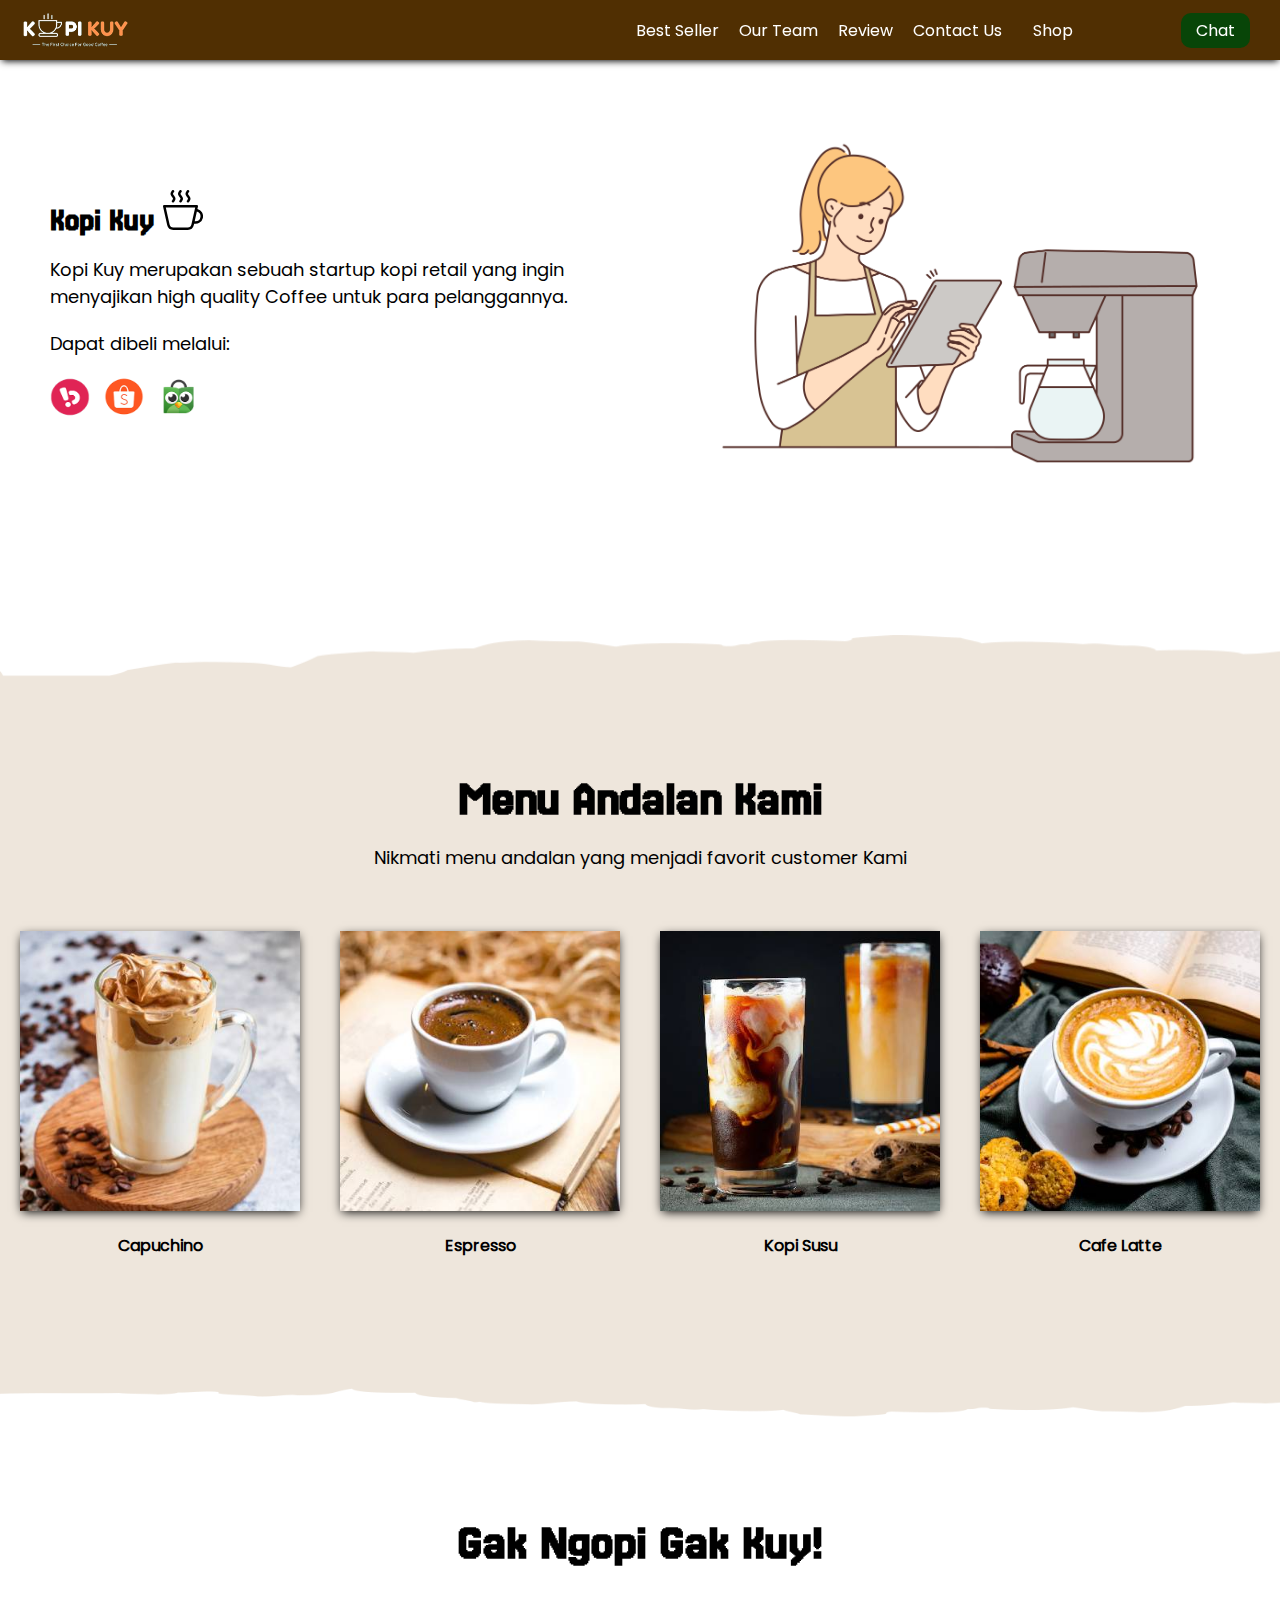
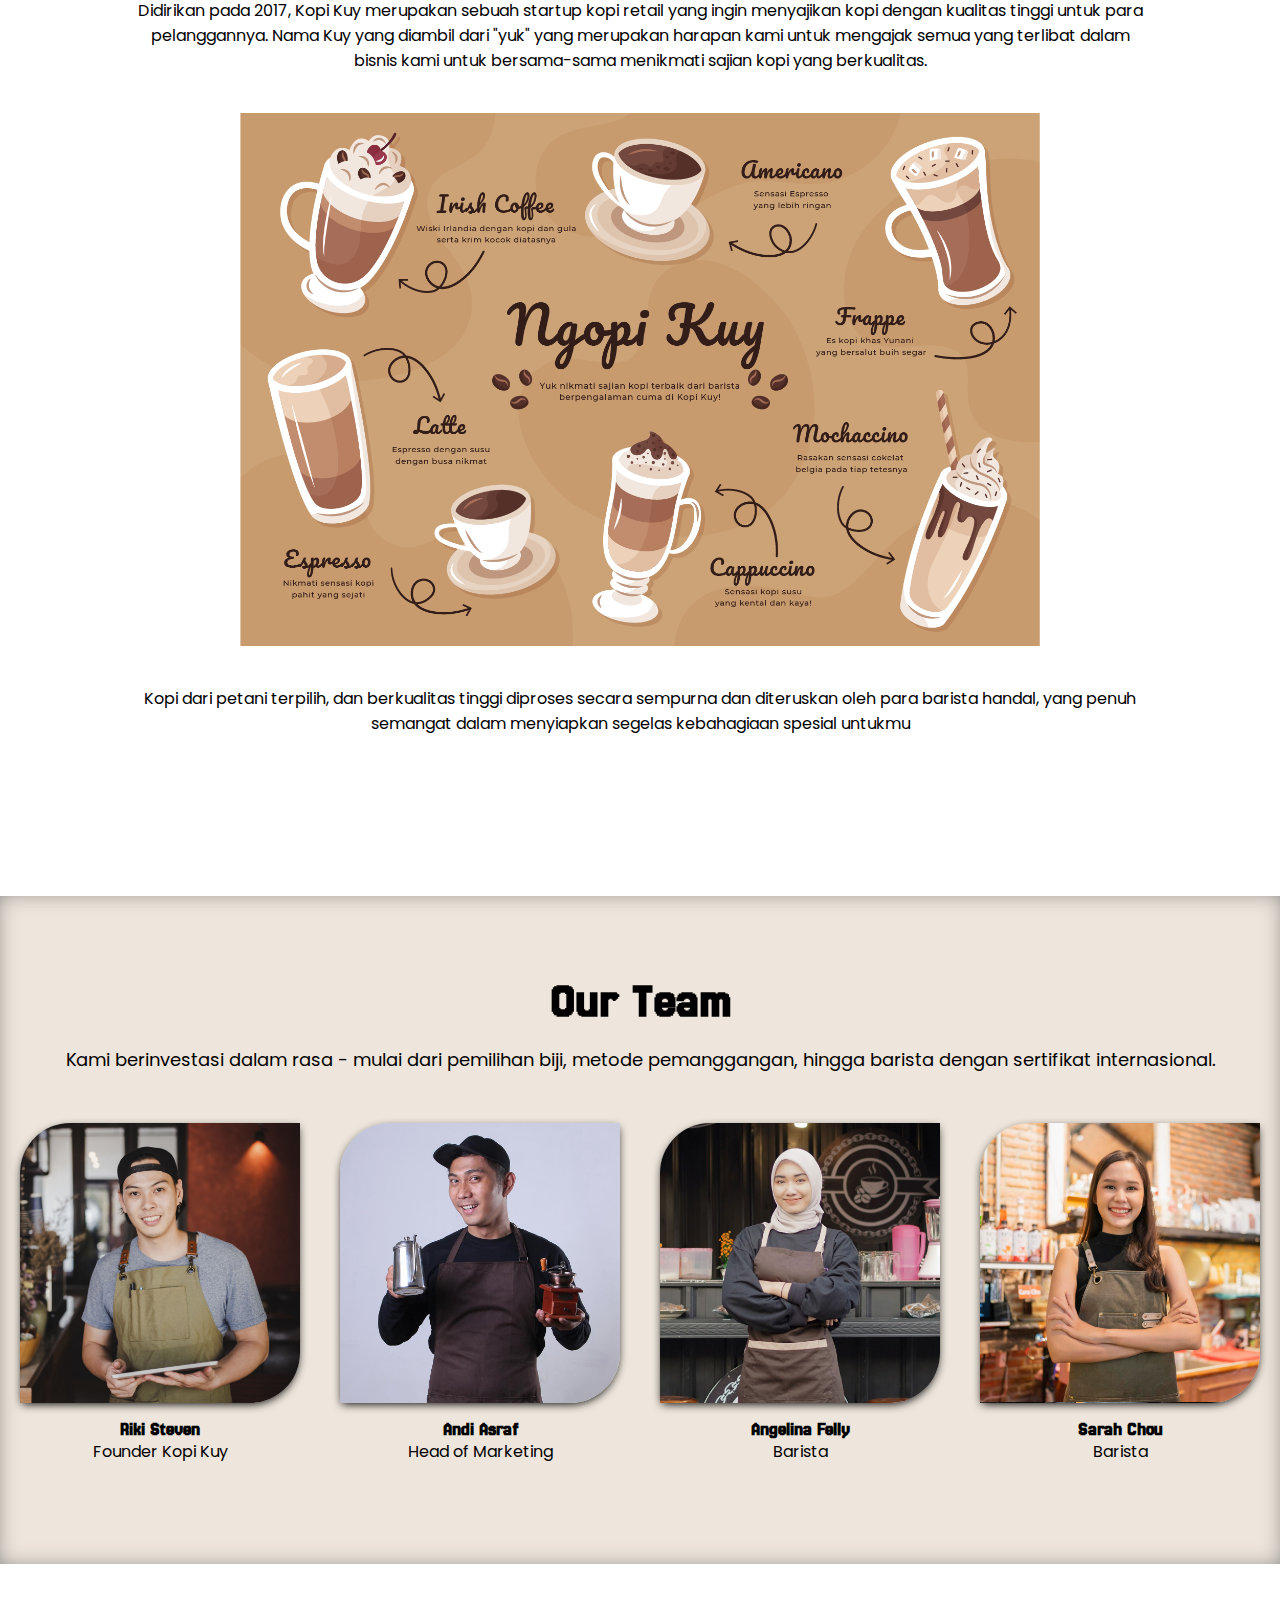
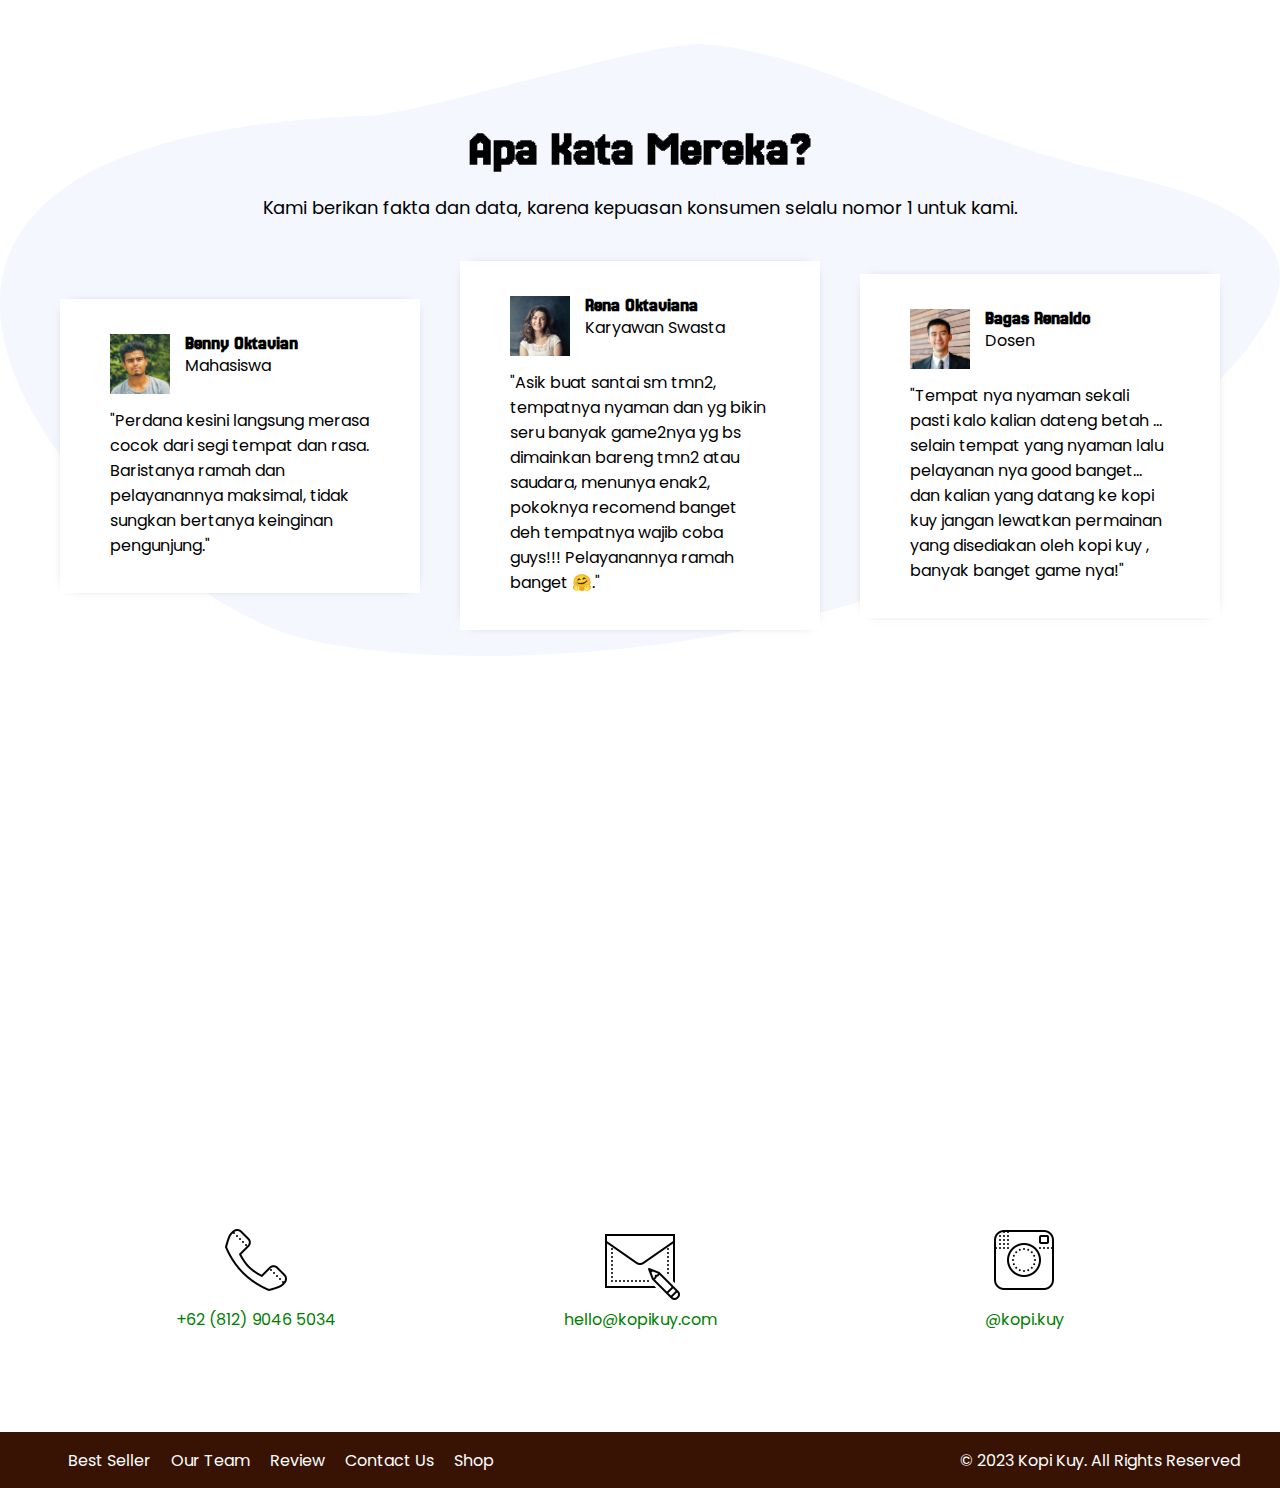
<file: index.html>
<!DOCTYPE html>
<html lang="id">

<head>
    <meta charset="UTF-8">
    <meta http-equiv="X-UA-Compatible" content="IE=edge">
    <meta name="viewport" content="width=device-width, initial-scale=1.0">
    <link rel="shortcut icon" href="images/favicon.ico" type="image/x-icon">
    <title>Website Kopi Kuyzz</title>

    <link rel="stylesheet" href="css/style.css?v=4">
    <style>

    </style>
</head>

<body>
    <nav>
        <img class="logo" src="images/logo/logo_kuy.png">
        <div class="navigasi">
            <a href="#best-seller">Best Seller</a>
            <a href="#our-team">Our Team</a>
            <a href="#review">Review</a>
            <a href="#contact-us">Contact Us</a>
        </div>
        <a class="shop" href="produk.html">Shop</a>
        <a class="chat" href="https://wa.me/628123456?text=Saya ingin bertanya" target="_blank">Chat</a>
    </nav>

    <!--Tulis kode header mulai di baris 28-->

    <header>
        <div class="kiri">
            <h1>
                Kopi Kuy <img src="images/icon/icon_kopi.svg" alt="">
            </h1>
            <p>
                Kopi Kuy merupakan sebuah startup kopi retail yang ingin menyajikan
                high quality Coffee untuk para pelanggannya.
            </p>
            <p>Dapat dibeli melalui:</p>
            <div class="olshop">
                <img src="images/logo/logo_bukalapak.png" alt="">
                <img src="images/logo/logo_shopee.png" alt="">
                <img src="images/logo/logo_tokopedia.png" alt="">
            </div>
        </div>
        <div class="kanan">
            <img src="images/header/header5.png" alt="">
        </div>
    </header>

    <main>

        <section id="best-seller" class="best-seller">

            <h2>Menu Andalan Kami</h2>

            <p>Nikmati menu andalan yang menjadi favorit customer Kami</p>

            <div class="produk">
                <img src="images/produk/product_capuchino.jpg" alt="">
                <p>Capuchino</p>
            </div>

            <div class="produk">
                <img src="images/produk/product_espresso.jpg" alt="">
                <p>Espresso</p>
            </div>

            <div class="produk">
                <img src="images/produk/product_kopi_susu.jpg" alt="">
                <p>Kopi Susu</p>
            </div>

            <div class="produk">
                <img src="images/produk/product_latte.jpg" alt="">
                <p>Cafe Latte</p>
            </div>

        </section>

        <section id="about-us" class="about-us">
            <h2>Gak Ngopi Gak Kuy!</h2>
            <p>
                Didirikan pada 2017, Kopi Kuy merupakan sebuah startup kopi retail yang ingin menyajikan kopi
                dengan kualitas tinggi
                untuk para pelanggannya. Nama Kuy yang diambil dari "yuk" yang merupakan harapan kami untuk
                mengajak semua yang terlibat dalam bisnis kami untuk bersama-sama menikmati sajian kopi yang
                berkualitas.
            </p>
            <img src="images/about-us/aset_kopi_jumbo.png">
            <p>
                Kopi dari petani terpilih, dan berkualitas tinggi diproses secara sempurna dan diteruskan
                oleh para barista handal,
                yang penuh semangat dalam menyiapkan segelas kebahagiaan spesial untukmu
            </p>
        </section>
        <section class="our-team" id="our-team">

            <h2>Our Team</h2>

            <p>Kami berinvestasi dalam rasa - mulai dari pemilihan biji, metode pemanggangan,
                hingga barista dengan sertifikat internasional. </p>

            <div class="team">
                <img src="images/team/team1.jpg">
                <h3>Riki Steven</h3>
                <p>Founder Kopi Kuy</p>
            </div>

            <div class="team">
                <img src="images/team/team2.jpg">
                <h3>Andi Asraf</h3>
                <p>Head of Marketing</p>
            </div>

            <div class="team">
                <img src="images/team/team3.jpg">
                <h3>Angelina Felly</h3>
                <p>Barista</p>
            </div>

            <div class="team">
                <img src="images/team/team4.jpg">
                <h3>Sarah Chou</h3>
                <p>Barista</p>
            </div>

        </section>

        <section id="review" class="review">
            <h2>Apa Kata Mereka?</h2>

            <p>Kami berikan fakta dan data, karena kepuasan konsumen selalu nomor 1 untuk kami.</p>

            <div class="testimoni">
                <img src="images/customer/customer1.jpg">
                <div class="profile">
                    <h3>Benny Oktavian</h3>
                    <p>Mahasiswa</p>
                </div>
                <p>"Perdana kesini langsung merasa cocok dari segi tempat dan rasa. Baristanya ramah
                    dan pelayanannya maksimal, tidak sungkan bertanya keinginan pengunjung."</p>
            </div>

            <div class="testimoni">
                <img src="images/customer/customer2.jpg">
                <div class="profile">
                    <h3>Rena Oktaviana</h3>
                    <p>Karyawan Swasta</p>
                </div>
                <p>"Asik buat santai sm tmn2, tempatnya nyaman dan yg bikin seru banyak game2nya yg bs
                    dimainkan bareng tmn2 atau saudara, menunya enak2, pokoknya recomend banget deh
                    tempatnya wajib coba guys!!! Pelayanannya ramah banget 🤗."</p>
            </div>

            <div class="testimoni">
                <img src="images/customer/customer3.jpg">
                <div class="profile">
                    <h3>Bagas Renaldo</h3>
                    <p>Dosen</p>
                </div>
                <p>"Tempat nya nyaman sekali pasti kalo kalian dateng betah ... selain tempat yang
                    nyaman lalu pelayanan nya good banget... dan kalian yang datang ke kopi kuy jangan
                    lewatkan permainan yang disediakan oleh kopi kuy , banyak banget game nya!"</p>
            </div>
        </section>

        <section class="contact-us" id="contact-us">

            <iframe
                src="https://www.google.com/maps/embed?pb=!1m14!1m8!1m3!1d7932.741866032694!2d106.668581!3d-6.214715!3m2!1i1024!2i768!4f13.1!3m3!1m2!1s0x2e69f9912c7f297b%3A0xe5a3a671dae861ab!2sKopi%20kuy!5e0!3m2!1sid!2sid!4v1680617229460!5m2!1sid!2sid"
                allowfullscreen="" loading="lazy" referrerpolicy="no-referrer-when-downgrade"></iframe>

            <div class="kontak">
                <img src="images/icon/icon_phone.png">
                <p>+62 (812) 9046 5034</p>
            </div>

            <div class="kontak">
                <img src="images/icon/icon_mail.png">
                <p>hello@kopikuy.com</p>
            </div>

            <div class="kontak">
                <img src="images/icon/icon_instagram.png">
                <a href="https://instagram.com" role="button">
                    <p>@kopi.kuy</p>
                </a>
            </div>
        </section>
    </main>

    <footer>
        <div class="navigasi">
            <a href="#best-seller">Best Seller</a>
            <a href="#our-team">Our Team</a>
            <a href="#review">Review</a>
            <a href="#contact-us">Contact Us</a>
            <a href="produk.html">Shop</a>
        </div>
        <p>&copy; 2023 Kopi Kuy. All Rights Reserved</p>
    </footer>

</body>

</html>
</file>
<file: css/style.css>
/* Kode * di bawah ini untuk mereset tampilan setiap web browser supaya seragam */
@import url('https://fonts.googleapis.com/css2?family=Jersey+25&display=swap');

* {
   box-sizing: border-box;
   margin: 0;
   padding: 0;
}

html {
   /* scroll-behavior: smooth agar scroll ketika klik pada navigasi menjadi halus */
   scroll-behavior: smooth;
}

/* 
Kode di bawah ini untuk mengatur nav sampai footer agar memiliki tampilan flexibel
selengkapnya akan di bahas di hari ke 3
*/

nav,
header,
section,
footer {
   /* 
      display: flex memiliki pengaturan yang dapat mengatur agar elemen
      di dalamnya memiliki ukuran yang fleksibel
      digunakan saat ada elemen yang isinya lebih dari satu kolom
   */
   display: flex;
   /* 
      align-items: center mengatur elemen di dalamnya rata tengah vertikal
   */
   align-items: center;

   /* 
      justify-content: center mengatur elemen di dalamnya rata tengah horizontal
   */
   justify-content: center;

   /* 
      flex-wrap: wrap mengatur agar jika lebar elemen berlebih, maka elemen
      akan otomatis diletakan di baris baru (tidak dipaksakan di satu baris)
   */
   flex-wrap: wrap;
}



/* 
Kode @font-face untuk menginstall font ke dalam Website 
src adalah untuk lokasi fontnya, font dapat di cari di website https://fonts.google.com/
dengan memberi nama family, maka kita mendaftarkan font tersebut ke dalam website
*/

@font-face {
   src: url(../fonts/poppins.woff2);
   font-family: 'Poppins';
}

body {
   /* 
   mendaftarkan semua teks pada body menjadi family Poppins 
   kenapa pada body? karena elemen body membungkus semua elemen dari nav section sampai footer
   */
   font-family: "Poppins"
}

h1,
h2,
h3 {
   font-family: "Jersey 25", sans-serif;
}

/*
Misalnya ada font dari google yang bernama Irish Grover yang berada di:
https://fonts.gstatic.com/s/irishgrover/v23/buExpoi6YtLz2QW7LA4flVgv__RP.woff2

maka bisa coba copy kode berikut untuk menginstall font tadi:

@font-face {
  font-family: 'Irish Grover';
  font-style: normal;
  font-weight: 400;
  src: url(https://fonts.gstatic.com/s/irishgrover/v23/buExpoi6YtLz2QW7LA4flVgv__RP.woff2) format('woff2');
}

Jika kode di atas sudah di copy
Nanti pada element yang ingin menggunakan font Irish Grover Tadi, tinggal diganti font-familynya
misal mau mengganti h1 dan h2 maka kodenya sebagai berikut:

h1,h2 {
   font-family: 'Irish Grover';
}

*/


a {
   /* menghilangkan garis bawah pada link */
   text-decoration: none;

   /* 
   color: adalah untuk mengganti warna tulisan.
   color:unset digunakan pada a untuk menghilangkan warna bawaan pada link (biasanya warna biru) 
   */
   color: unset;
}

h2 {
   /* mengatur ukuran huruf ke 34 pixel */
   font-size: 50px;
}

h3 {
   /* mengatur ukuran huruf ke 1.2rem */
   font-size: 1.2rem;
}

h1,
h2,
h3 {
   /* mengatur tebal huruf bisa bold, normal*/
   font-weight: bold;
}

img {
   /* 
      kode max-width artinya lebar maksimal
      mengatur agar semua elemen img memiliki lebar maksimal 100% agar
      besar gambar tidak melebihi layar ataupun elemen pembungkus
   */
   max-width: 100%;
}

/* Navigasi */

nav {
   /* 
   background-color mengatur warna latar belakang 
   untuk pengguna hp, pergantian warna tidak bisa seperti vs code
   hanya dapat menggunakan warna bahasa inggris seperti: red, green, brown, purple dsb
   untuk pengguna vscode silahkan arahkan mouse ke kotak warna di bawah
   untuk mengganti warna sesuai keinginan
   */
   background-color: rgb(80, 47, 2);

   /* box-shadow membuat efek bayangan */
   box-shadow: 0 3px 7px -2px #000;

   /* width mengatur lebar elemen. 100% agar lebarnya full dari kiri sampai kanan layar */
   width: 100%;

   /* 
   padding digunakan untuk memberi jarak ke dalam. 
   efeknya bila digunakan pada elemen yang memiliki warna latar akan membuat elemen tersebut 'gemuk'
   padding-top artinya jarak ke atas, nilai padding dapat berupa
   padding-top, padding-bottom, padding-left, padding-right
   */
   padding-top: 10px;
   padding-bottom: 10px;

   /* 
   position mengatur posisi elemen, position:fixed supaya elemen nav akan ikut menempel di atas layar
   saat kita scroll ke bawah. Jika ingin navigasi gak nempel, bisa menggunakan position:static;
   */
   position: fixed;

   /* Nilai z-index semakin besar, maka elemen akan semakin di depan */
   z-index: 500;
}

img.logo {
   /* height mengatur tinggi elemen */
   height: 40px;
   /* penjelasan margin mirip dengan padding, fungsinya untuk memberi jarak pada elemen */
   margin-left: 20px;
}

div.navigasi {
   margin-left: auto;
   margin-right: 15px;
}

nav a {
   color: #fff;
   padding-left: 8px;
   padding-right: 8px;
}

a.shop {
   margin-right: 100px;
}

a.chat {
   margin-right: 30px;
   background-color: rgb(8, 69, 8);
   color: #fff;
   padding-top: 5px;
   padding-right: 15px;
   padding-bottom: 5px;
   padding-left: 15px;
   border-radius: 10px;
}


/* 
   PERHATIKAN bahwa dalam mengatur elemen, nama elemen langsung ditulis
   sedangkan untuk mengatur class, dibutuhkan tanda titik (.) terlebih dulu
   img {} berarti seluruh elemen dengan tag img (<img src="....">), 
   sedangkan .img artinya hanya elemen dengan class img (<img class="img" src="...">) 
*/


/* HEADER */


header,
section {
   /*
    padding mengatur jarak ke dalam
    pada padding dan margin ditambahkan top / right / bottom / top 
    untuk mengatur jarak masing-masing 
   */
   padding-top: 80px;
   padding-bottom: 80px;

   /* margin mengatur jarak ke luar */
   margin-bottom: 80px;
}

/* penulisan CSS dapat digabung dengan beberapa elemen */
header div.kiri,
header div.kanan {
   /* width mengatur lebar elemen. 50% artinya setengah ukuran elemen pembungkus */
   width: 50%;
   padding: 50px;
}

header h1 {
   margin-bottom: 20px;
}

header p {
   /* font-size digunakan untuk mengatur ukuran huruf */
   font-size: 18px;
   margin-bottom: 20px;
}

div.olshop img {
   width: 40px;
   /* aspect-ratio:1 agar tinggi menyesuaikan width */
   aspect-ratio: 1;
   margin-right: 10px;
}

/* Best Seller */

section.best-seller {
   position: relative;

   /* background-color mengatur warna latar belakang elemen */
   background-color: #EEE6DC;

   /* text-align mengatur rata tulisan, bisa bernilai: left, right, center, justify */
   text-align: center;
}

/* 
terkait position, after, dan before memerlukan pemahaman mendalam
terkait layout pada CSS untuk dapat memahami secara penuh 
*/

section.best-seller::before,
section.best-seller::after {
   position: absolute;
   content: "";
   width: 100%;
   height: 76px;

   /* background-image untuk menambahkan gambar sebagai background */
   background-image: url(../images/background/garis-atas.png);

   /*background-size agar gambar latar menyesuaikan tinggi / lebar elemen */
   background-size: cover;

   top: -60px;
   left: 0;
}

section.best-seller::after {
   height: 60px;
   background-image: url(../images/background/garis-bawah.png);
   top: unset;
   bottom: -60px;
}

section.best-seller h2 {
   margin-bottom: 20px;
   width: 100%;
}

/* 
Penulisan section.best-seller > p berarti mengatur elemen p yang langsung
di bungkus oleh elemen <section class="best-seller">
aturan ini tidak berlaku untuk elemen <p> yang ada di dalam <div class="produk">
*/

section.best-seller>p {
   font-size: 18px;
   margin-bottom: 40px;
   width: 100%;
}

div.produk {
   /* 
      Penulisan padding dan margin seperti padding:20px ini penulisan singkat 
      yang berarti top, right, bottom, left nilainya sama, yaitu 20px 
   */
   padding: 20px;
   width: 25%;
}

div.produk img {
   /* transition membuat animasi transisi dari perubahan style, 0.3s berarti 0.3 detik */
   transition: all 0.3s ease;

   /* border-radius  Membuat sudut membulat */
   border-radius: 0px;

   /* box-shadow membuat efek bayangan */
   box-shadow: 0 3px 10px -2px #000;
}

/*

kode div.produk img:hover akan dijalankan saat mouse ada di atas elemen <img> yang ada
di dalam <div class="produk"> 
karena ada efek transition pada div.produk img 
maka akan menghasilkan efek animasi yang smooth

*/
div.produk img:hover {

   /* membuat transformasi, bisa berupa scale(1.05), rotate(180deg), translateY(-50px), dsb */
   transform: rotate(360deg);
   border-radius: 50%;
}

div.produk p {
   margin-top: 15px;
   font-weight: bold;
}



/* About US */

section.about-us {
   /* max-width: 80%; mengatur lebar maksimal elemen tidak boleh melebihi 80% layar */
   max-width: 80%;

   /* margin-left dan margin-right auto akan membuat posisi elemen berada di tengah */
   margin-left: auto;
   margin-right: auto;
   text-align: center;
}

section.about-us h2 {
   margin-bottom: 30px;
   width: 100%;
}

section.about-us img {
   /* 
      Penulisan width: 800px dan max-width: 100% mengatur agar
      elemen memiliki lebar 800px namun tidak boleh melebihi 100% ukuran layar
   */
   width: 800px;
   max-width: 100%;
   margin: auto;
}

/*
section.about-us p:nth-child(2) berarti mengatur elemen ke 2 dengan jenis <p>
yang ada di dalam <section class="about-us">
*/

section.about-us p:nth-child(2) {
   margin-bottom: 40px;
}

section.about-us p:nth-child(4) {
   margin-top: 40px;
}


/* OUR TEAM */

section.our-team {
   background-color: #EEE6DC;
   box-shadow: inset 0px 0px 23px -6px #707070;
   text-align: center;
}

section.our-team h2 {
   margin-bottom: 20px;
   width: 100%;
}

section.our-team>p {
   margin-bottom: 30px;
   font-size: 18px;
   width: 800px;
   max-width: 90%;
   margin-left: auto;
   margin-right: auto;
   width: 100%;
}

div.team {
   width: 25%;
   padding: 20px;
}

div.team img {
   transition: all 0.4s ease;
   width: 100%;
   aspect-ratio: 1/1;
   object-fit: cover;
   box-shadow: 0 3px 10px -2px #000;
   border-radius: 50px 0px 50px 0px;
   margin-bottom: 10px;
}

div.team img:hover {
   transform: scale(0.9);
   border-radius: 50%;
}


/* REVIEW */

section.review {
   background-image: url(../images/background/bg-review.svg);
   /* 
      background-size: contain;
      membuat gambar latar belakang tidak terpotong
   */
   background-size: contain;

   /* 
      background-repeat: no-repeat;
      membuat gambar latar belakang tidak diulang (duplikat)
   */
   background-repeat: no-repeat;
   padding-left: 40px;
   padding-right: 40px;
   justify-content: space-around;
   /* align-items: stretch; membuat tinggi elemen di dalam .review .baris seragam */
   text-align: center;
}

section.review h2 {
   margin-bottom: 20px;
   width: 100%;
}

section.review>p {
   margin-bottom: 40px;
   font-size: 18px;
   width: 100%;
}

div.testimoni {
   width: 30%;
   display: flex;
   flex-wrap: wrap;
   padding: 35px 50px;
   box-shadow: 0px 0px 12px -10px #000;
   background-color: #fff;
}

div.testimoni img {
   width: 60px;
   height: 60px;
   margin-right: 15px;
   object-fit: cover;
}

div.profile {
   text-align: left;
   display: block;
   margin-bottom: 30px;
   width: calc(100% - 75px);
}

div.profile p {
   width: 100%;
   text-align: left;
}

div.testimoni>p {
   width: 100%;
   text-align: left;
}

*[data-from="tmp"]>* {
   position: relative;
}

*[data-from="tmp"]>*:nth-child(1):before {
   position: absolute;
   color: red;
   bottom: 40px;
   content: "prakerja";
   font-size: 13px;
   z-index: 10;
   text-decoration: line-through;
}

/* CONTACT US */
section.contact-us {
   margin-bottom: 20px;
}

section.contact-us iframe {
   width: 100%;
   height: 300px;
   border: 0;
}

div.kontak {
   width: 30%;
   /* color mengatur warna tulisan */
   color: green;
   text-align: center;
   margin-top: 50px;
}


/* FOOTER */

footer {
   background-color: #198754;
   background-color: rgb(56, 19, 4);
   padding-top: 16px;
   padding-bottom: 15px;
   color: #fff;
   padding-right: 40px;
   padding-left: 40px;
}

footer div.navigasi {
   margin-left: 20px;
   margin-right: auto;
}

footer div.navigasi a {
   padding: 8px;
}



/* UNTUK kode RESPONSIF hari ke 3 tulis DI BAWAH sini */

@media (max-width:600px) {

   div.navigasi {
      display: none;
   }

   a.shop {
      margin-right: 15px;
      margin-left: auto;
   }

   header div.kiri,
   header div.kanan {
      width: 100%;
      padding: 30px;
      text-align: center;
   }

   div.produk,
   div.team,
   div.kontak {
      width: 50%;
   }

   div.testimoni {
      width: 100%;
      padding: 20px;
      margin-bottom: 30px;
   }


}


/* Kode CSS Selesai di sini */
</file>
